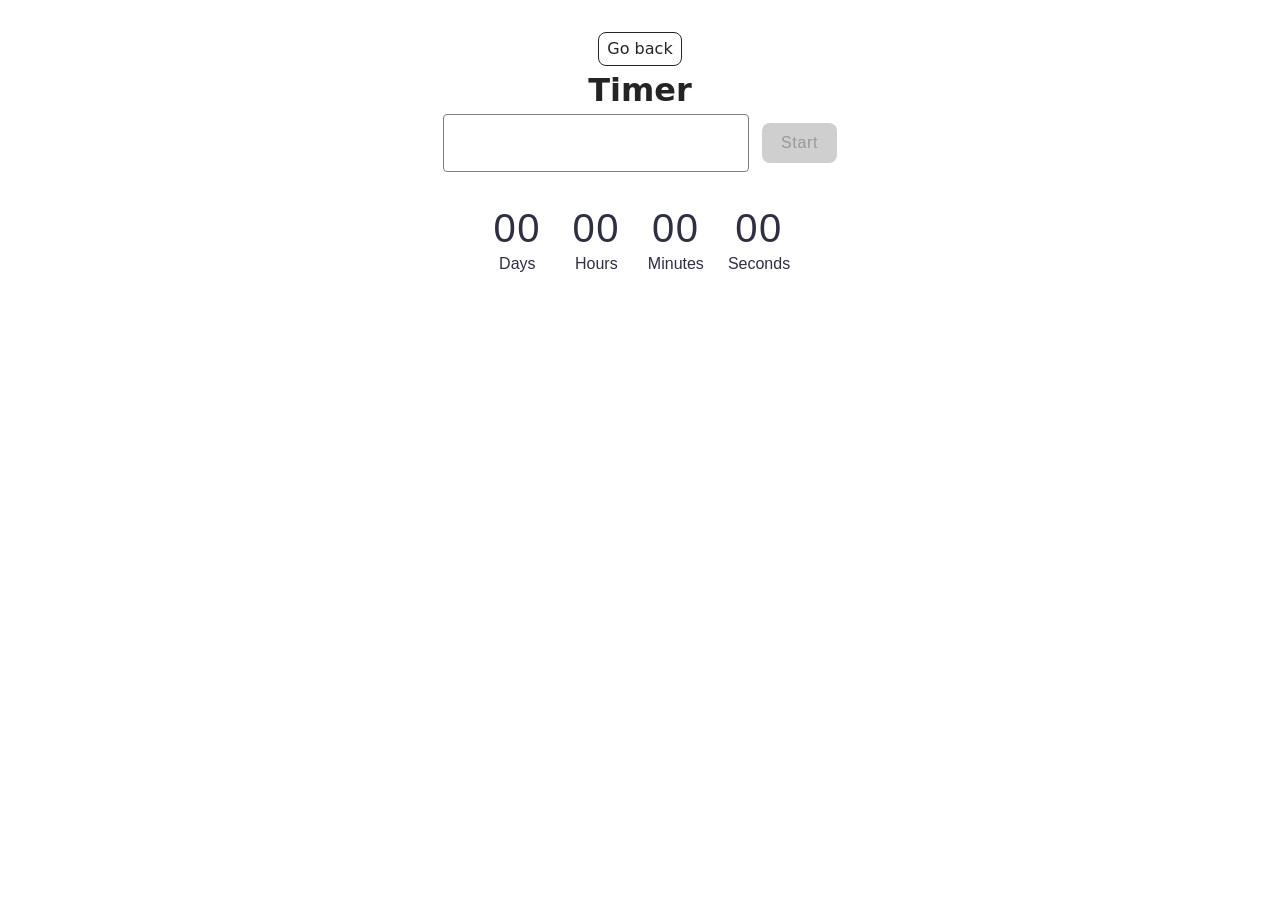
<file: src/1-timer.html>
<!DOCTYPE html>
<html lang="en">
  <head>
    <meta charset="UTF-8" />
    <meta http-equiv="X-UA-Compatible" content="IE=edge" />
    <meta name="viewport" content="width=device-width, initial-scale=1.0" />
    <title>Timer</title>
    <link rel="stylesheet" href="./css/styles.css" />
  </head>
  <body>
    <main>
      <div class="container">
        <a class="back-link" href="./index.html">Go back</a>
        <h1 class="main-title">Timer</h1>
        <input type="text" class="calender-input" id="datetime-picker" />
        <button type="button" class="start-btn" data-start>Start</button>

        <div class="timer">
          <div class="field">
            <span class="value" data-days>00</span>
            <span class="label">Days</span>
          </div>
          <div class="field">
            <span class="value" data-hours>00</span>
            <span class="label">Hours</span>
          </div>
          <div class="field">
            <span class="value" data-minutes>00</span>
            <span class="label">Minutes</span>
          </div>
          <div class="field">
            <span class="value" data-seconds>00</span>
            <span class="label">Seconds</span>
          </div>
        </div>
      </div>
    </main>
    <script src="./js/1-timer.js" type="module"></script>
  </body>
</html>
</file>
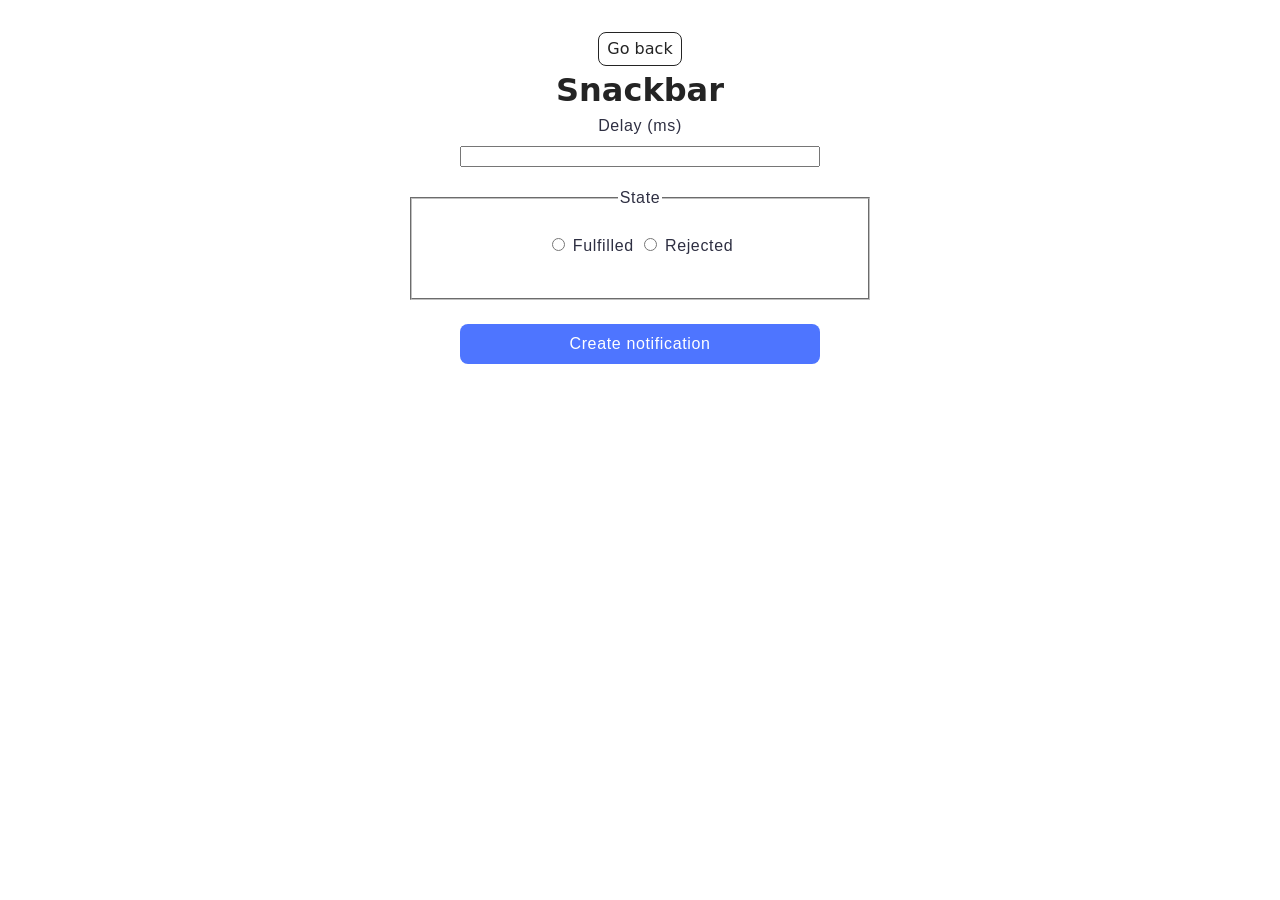
<file: src/2-snackbar.html>
<!DOCTYPE html>
<html lang="en">
  <head>
    <meta charset="UTF-8" />
    <meta http-equiv="X-UA-Compatible" content="IE=edge" />
    <meta name="viewport" content="width=device-width, initial-scale=1.0" />
    <title>Snackbar</title>
    <link rel="stylesheet" href="./css/styles.css" />
  </head>
  <body>
    <main>
      <div class="container">
        <a class="back-link" href="./index.html">Go back</a>
        <h1 class="main-title">Snackbar</h1>

        <form class="form">
          <label class="field-number">
            Delay (ms)
            <input type="number" name="delay" required />
          </label>

          <fieldset class="form-fieldset">
            <legend>State</legend>
            <label>
              <input type="radio" name="state" value="fulfilled" required />
              Fulfilled
            </label>
            <label>
              <input type="radio" name="state" value="rejected" required />
              Rejected
            </label>
          </fieldset>

          <button class="form-btn" type="submit">Create notification</button>
        </form>
      </div>
    </main>
    <script type="module" src="./js/2-snackbar.js"></script>
  </body>
</html>
</file>
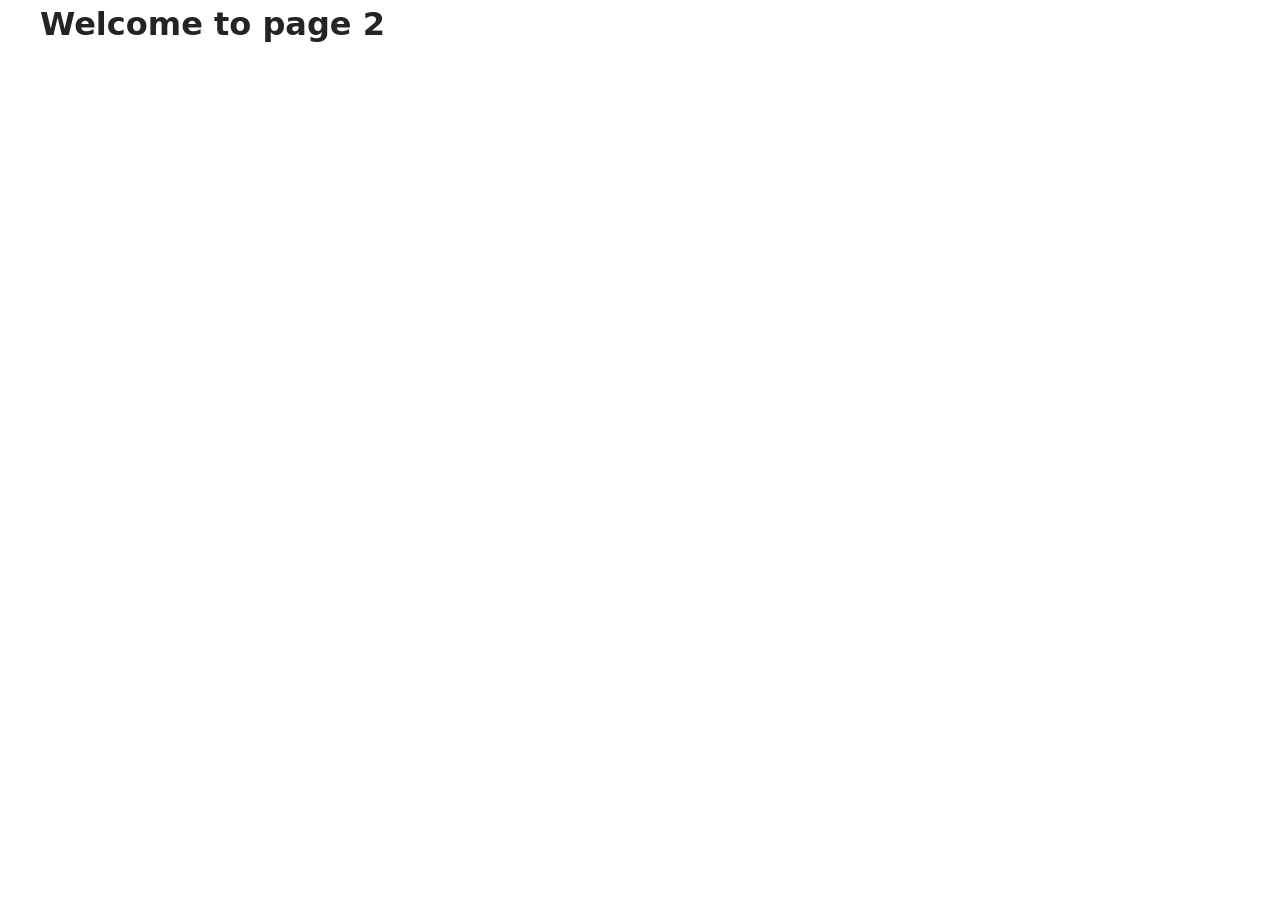
<file: src/page-2.html>
<!DOCTYPE html>
<html lang="en">
  <head>
    <meta charset="UTF-8" />
    <meta http-equiv="X-UA-Compatible" content="IE=edge" />
    <meta name="viewport" content="width=device-width, initial-scale=1.0" />
    <title>Page 2</title>
    <link rel="stylesheet" href="./css/styles.css" />
  </head>
  <body>
    <load
      src="./partials/header.html"
      icon-path="./img/sprite.svg#logo"
      highlight-act="active"
    />

    <main>
      <div class="container">
        <h1 class="main-title">
          <span class="main-title-gradient">Welcome</span> to page 2
        </h1>
        <load src="./partials/back-link.html" />
      </div>
    </main>

    <load src="./partials/footer.html" />
  </body>
</html>
</file>
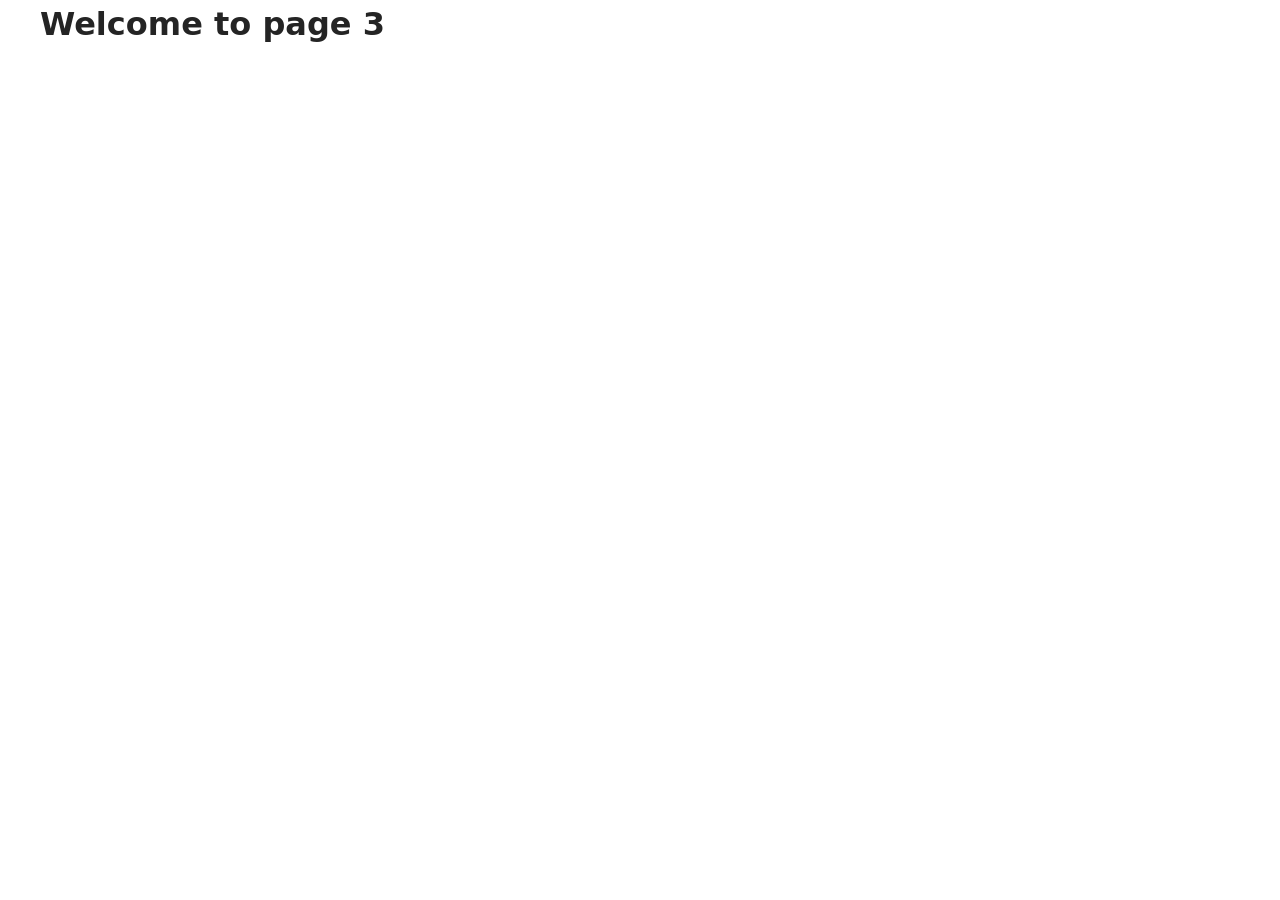
<file: src/page-3.html>
<!DOCTYPE html>
<html lang="en">
  <head>
    <meta charset="UTF-8" />
    <meta http-equiv="X-UA-Compatible" content="IE=edge" />
    <meta name="viewport" content="width=device-width, initial-scale=1.0" />
    <title>Page 3</title>
    <link rel="stylesheet" href="./css/styles.css" />
  </head>
  <body>
    <load
      src="./partials/header.html"
      icon-path="./img/sprite.svg#logo"
      highlight-curr="active"
    />

    <main>
      <div class="container">
        <h1 class="main-title">
          <span class="main-title-gradient">Welcome</span> to page 3
        </h1>
        <load src="./partials/back-link.html" />
      </div>
    </main>

    <load src="./partials/footer.html" />
  </body>
</html>
</file>
<file: src/css/styles.css>
/**
  |============================
  | include css partials with
  | default @import url()
  |============================
*/
/* Common styles */
@import url('./reset.css');
@import url('./base.css');
@import url('./container.css');
@import url('./animations.css');

/* Sections style */
@import url('./header.css');
@import url('./badges.css');
@import url('./back-link.css');
@import url('./1-timer.css');
@import url('./2-snackbar.css');
</file>
